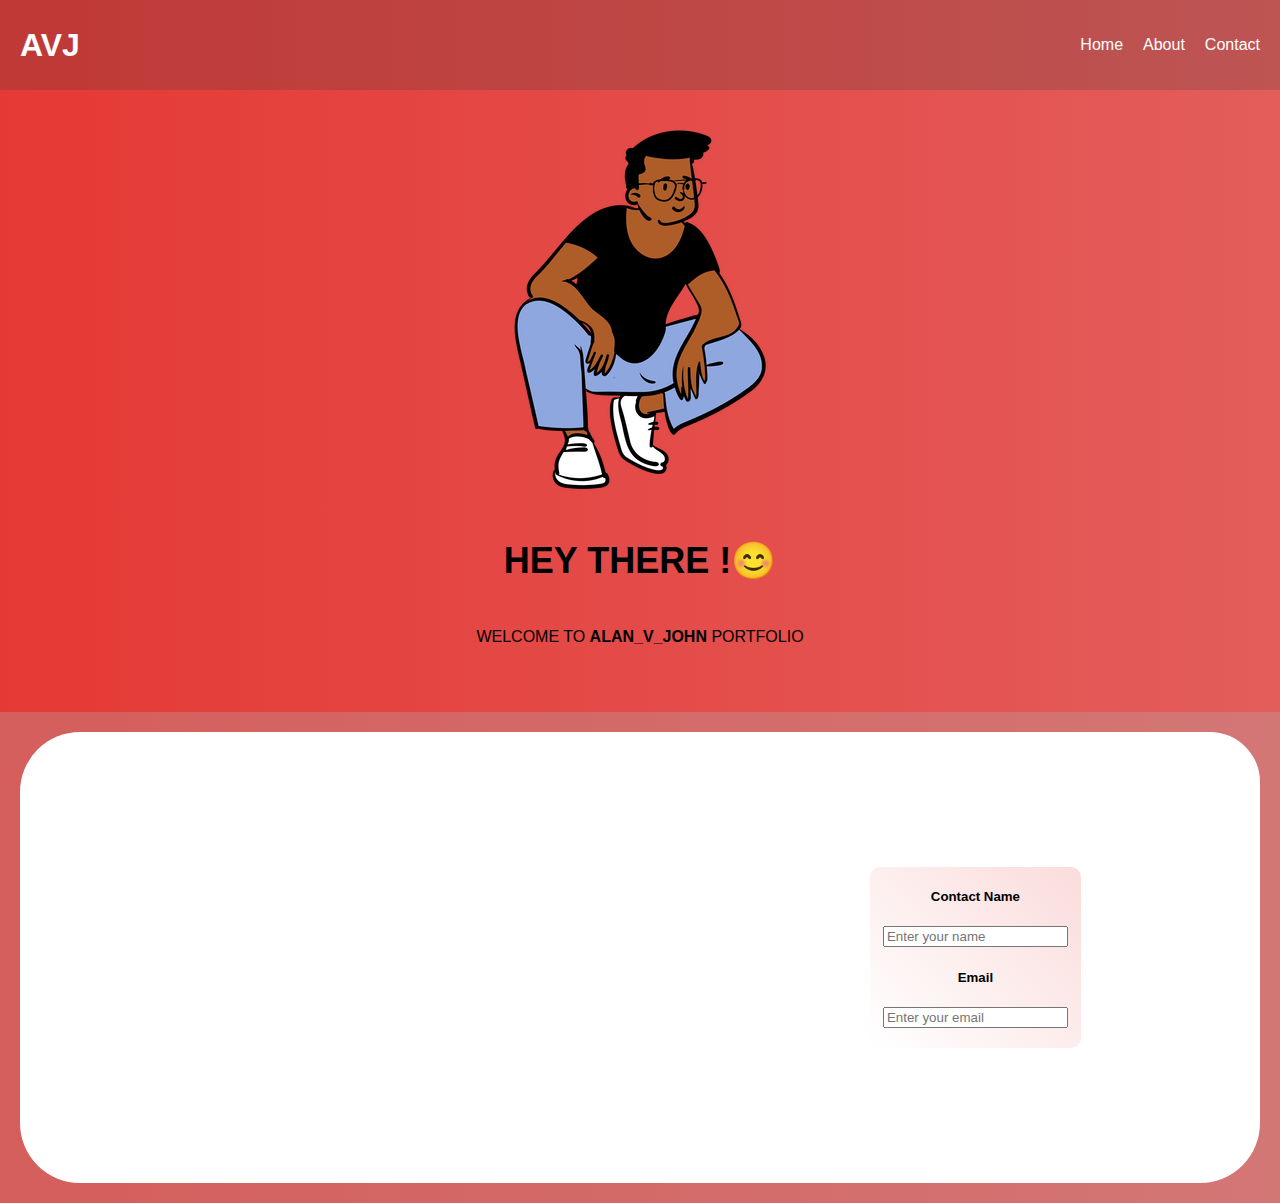
<file: index.html>
<!DOCTYPE html>
    <html lang="en">
    <head>
        <meta charset="utf-8">
        <title>HOME</title>
        <link rel="stylesheet" href="style.css">
    </head>
    <body>
        <header>
            <h1>AVJ</h1>
        <nav class="navbar">
            <ul>
                <li><a href="index.html">Home</a></li>
                <li><a href="about.html">About</a></li>
                <li><a href="contact.html">Contact</a></li>
            </ul>
        </header>
    </nav>
        <main>
            <img src ="OpenPeeps.png" alt="image"/>
            <h2>HEY THERE !😊</h2>
            <p>WELCOME TO <strong>ALAN_V_JOHN</strong> PORTFOLIO </p>
        </main>
    <footer>
        <div class="boxed-text-footer">
        <iframe src="https://www.google.com/maps/embed?pb=!1m18!1m12!1m3!1d3937.3826520571947!2d76.6124109145929!3d9.299321493333625!2m3!1f0!2f0!3f0!3m2!1i1024!2i768!4f13.1!3m3!1m2!1s0x3b0622984cfaf3af%3A0xd0320f890b6fca5!2sProvidence%20College%20of%20Engineering%20%26%20School%20of%20Business%2C%20Chengannur!5e0!3m2!1sen!2sin!4v1677495739660!5m2!1sen!2sin" width="600" height="450" style="border:0;" allowfullscreen="" loading="lazy" referrerpolicy="no-referrer-when-downgrade"></iframe>
        <form>
        <h5>Contact Name</h5>
        <input type="text" name="name" placeholder="Enter your name">
        <h5>Email</h5>
        <input type="email" name="email" placeholder="Enter your email">
    </div>
    </form>
    </footer>
</file>
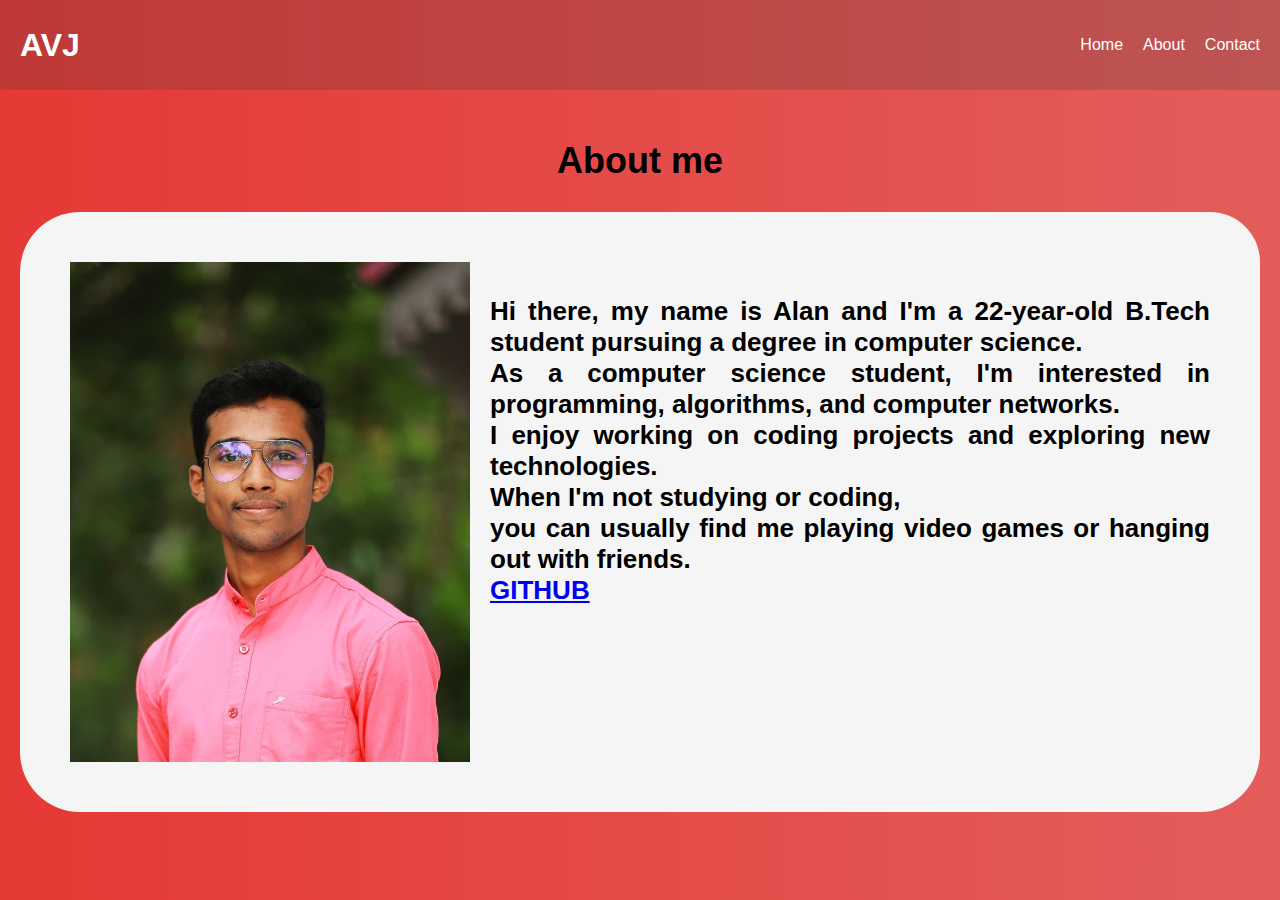
<file: about.html>
<!DOCTYPE html>
<html lang="en">    
<head>
    <meta charset="utf-8">
    <title>ABOUT</title>
    <link rel="stylesheet" href="style.css">
</head>
    <body>
        <header>
            <h1>AVJ</h1>
        <nav>
            <ul>
                <li><a href="index.html">Home</a></li>
                <li><a href="about.html">About</a></li>
                <li><a href="contact.html">Contact</a></li>
            </ul>
        </header>
    </nav>
        <main>
            <h2>About me</h2>
            <div class="boxed-text">
                <img src="alan.jpg" alt="pic" width="500px" height="500px">
                <h4> Hi there, my name is Alan and I'm a 22-year-old B.Tech student pursuing a degree in computer science.<br>
                 As a computer science student, I'm interested in programming, algorithms, and computer networks.<br>
                 I enjoy working on coding projects and exploring new technologies. <br>
                 When I'm not studying or coding,<br>you can usually find me playing video games or hanging out with friends.<br>
                <a href="https://https://github.com/itsmealan2000">GITHUB</a>
                <a href="https"</h4>
                </div>

        </main>
    </body>
</html>
</file>
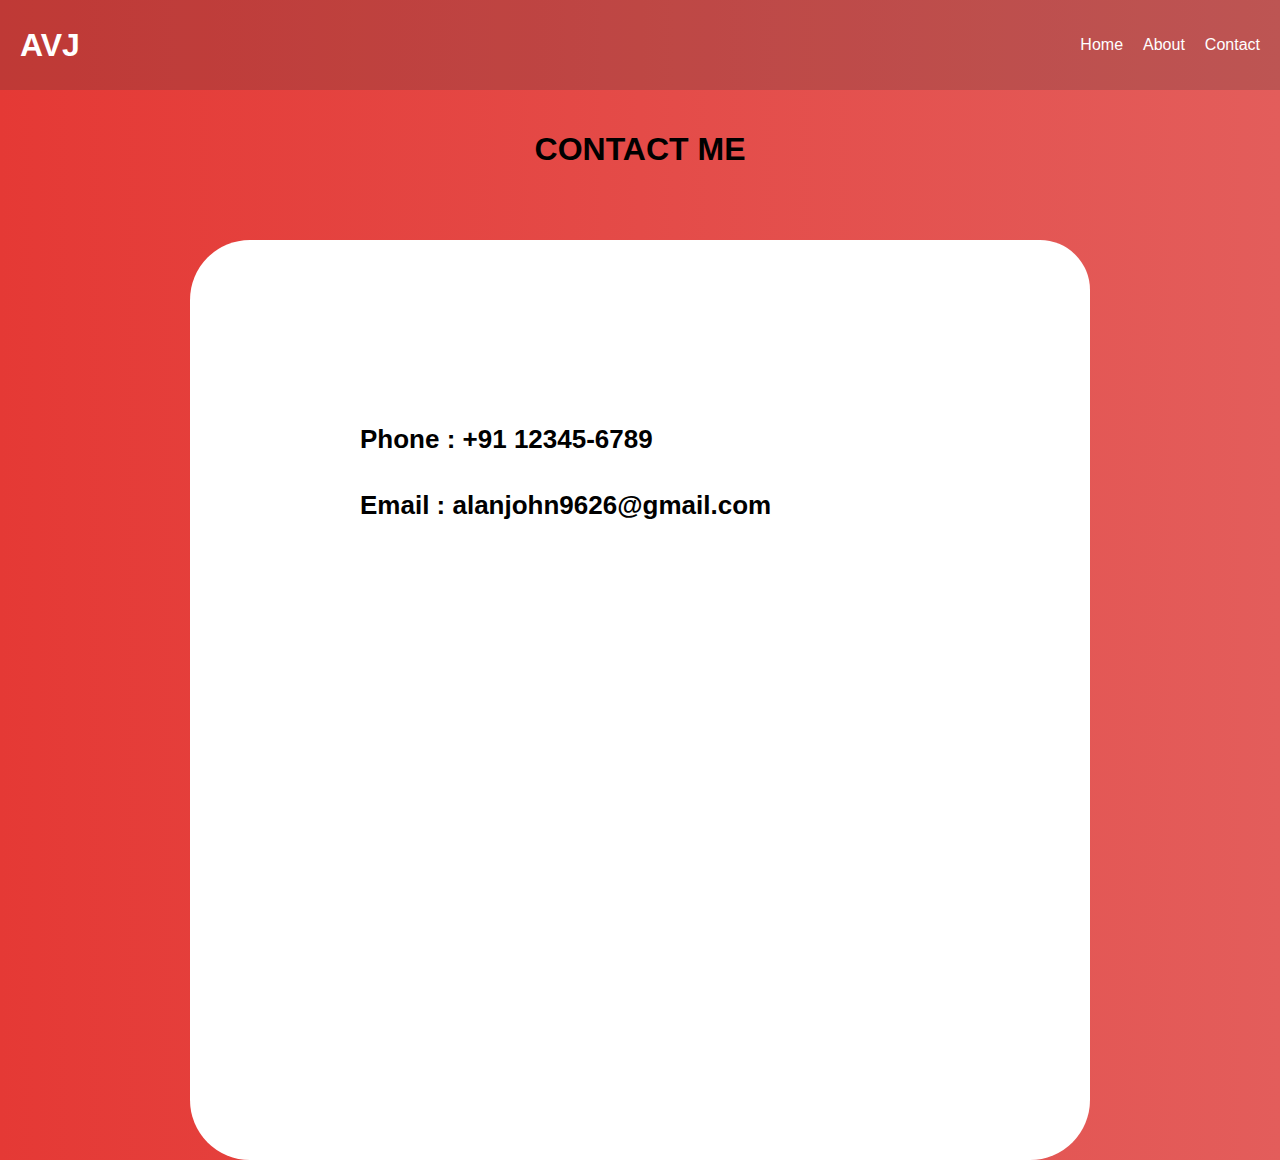
<file: contact.html>
<!DOCTYPE html>
<html lang="en">
<head>
    <meta charset="utf-8">
    <title>CONTACT</title>
    <link rel="stylesheet" href="style.css">
</head>
<body>
    <header>
        <h1>AVJ</h1>
    <nav>
        <ul>
            <li><a href="index.html">Home</a></li>
            <li><a href="about.html">About</a></li>
            <li><a href="contact.html">Contact</a></li>
        </ul>
    </header>
</nav>
</body>
<main><h1>CONTACT ME</h1></main>
<div class="boxed-text-cont">
    <h4>Phone : +91 12345-6789</h4>
    <h4>Email : alanjohn9626@gmail.com</h4>
    <iframe src="https://www.google.com/maps/embed?pb=!1m18!1m12!1m3!1d3937.3826520571947!2d76.6124109145929!3d9.299321493333625!2m3!1f0!2f0!3f0!3m2!1i1024!2i768!4f13.1!3m3!1m2!1s0x3b0622984cfaf3af%3A0xd0320f890b6fca5!2sProvidence%20College%20of%20Engineering%20%26%20School%20of%20Business%2C%20Chengannur!5e0!3m2!1sen!2sin!4v1677495739660!5m2!1sen!2sin" width="600" height="450" style="border:0;" allowfullscreen="" loading="lazy" referrerpolicy="no-referrer-when-downgrade"></iframe>
</div>
</file>
<file: style.css>
body {
	font-family: Arial, sans-serif;
	margin: 0;
	padding: 0;
	background: linear-gradient(to right, #e53935, #e35d5b);	
	
}

header {
	background-color: rgba(60, 59, 59, .225);
	color: #ffffff;
	display: flex;
	flex-direction: row;
	align-items: center;
	justify-content: space-between;
	padding: 20px;
	height: 50px;
}


nav ul {
	list-style: none;
	display: flex;
	flex-direction: row;
	align-items: center;
}

nav li {
	margin-left: 20px;
}

nav a {
	color: #fff;
	text-decoration: none;
}

main {
	display: flex;
    align-items: center;
	flex-direction: column;
    justify-content: center;
	margin: 0 auto;
	padding: 20px;
	padding-bottom: 50px;
}

section {
	margin-bottom: 40px;
}

h2 {
	font-size: 36px;
}
h4{
	font-size: 26px;
	text-align: justify;
	margin-left: 20px;
}
.boxed-text {
	background-color: #f5f5f5;
	padding: 50px;
	border-radius: 60px 50px 60px 60px;
	display: flex;
	flex-direction: row;
	justify-content: center;
	margin: auto;
  }
.boxed-text-cont{
	background-color: #ffffff;
	border-radius: 60px 50px 60px 60px;
	align-items: center;
	width: 500px;
	text-align: center;
	padding: 150px;
	margin: auto;
	height: max-content;
	width: max-content;
  }
  .boxed-text-footer{
	display: flex;
	color: black;
	background-color: #ffffff;
	border-radius: 60px 50px 60px 60px;
	align-items: center;
	width: 500px;
	text-align: center;
	margin: auto;
	height: 451.2px;
	width: 1400px;
  }
footer{
	background-color: rgba(176, 175, 175, 0.321);
	color: #ffffff;
	display: flex;
	flex-direction: row;
	align-items: center;
	justify-content: space-between;
	padding: 20px;
	
}
form{
	align-items: left;
	justify-content: center;
	margin-left: 250px;
	background: linear-gradient(225deg, #e538352d, #e35d5b00);
	width: 17%;
	height: 40%;
	border-radius: 10px 10px 10px 10px;
}
</file>
